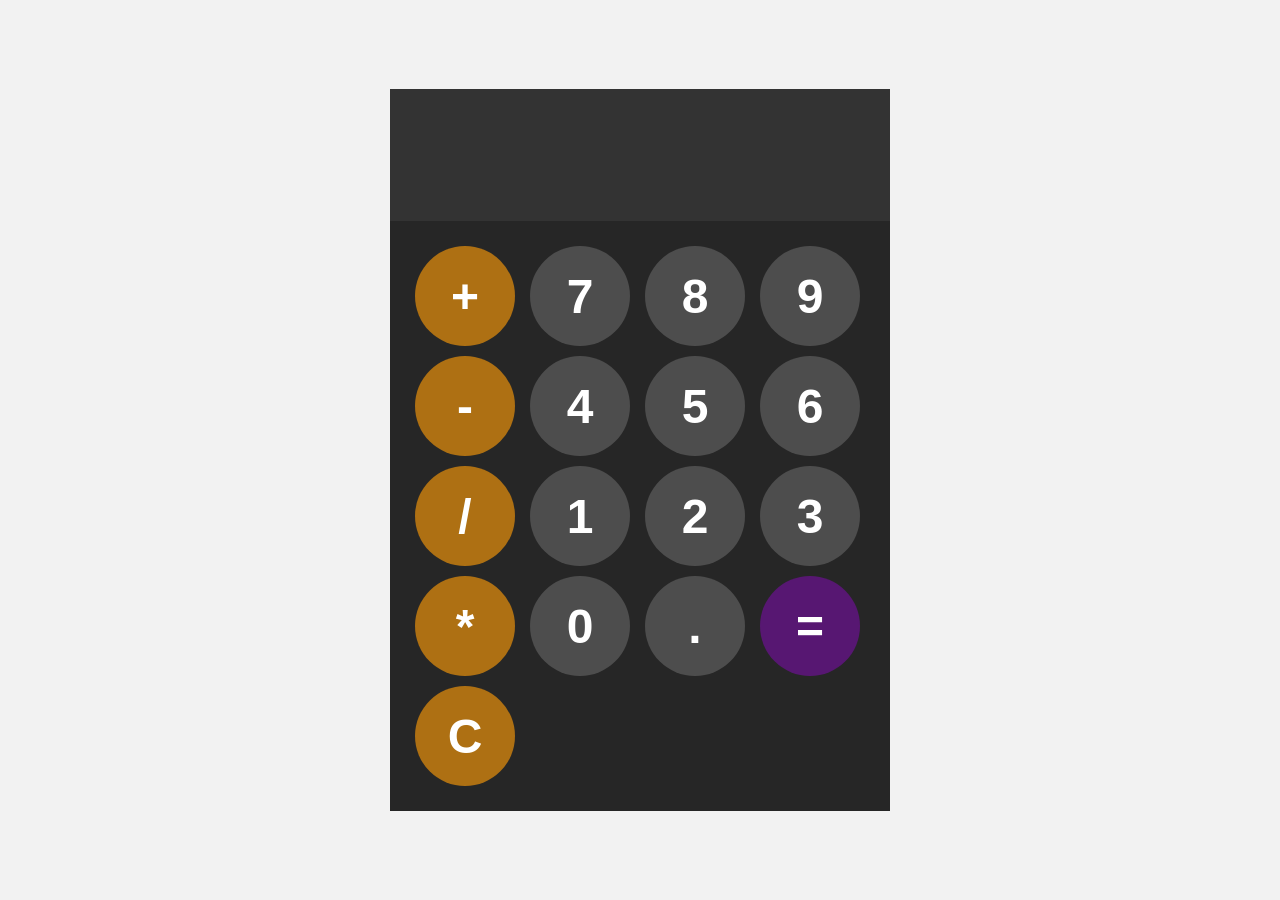
<file: calculator/index.html>
<!DOCTYPE html>
<html lang="en">
<head>
    <meta charset="UTF-8">
    <meta name="viewport" content="width=device-width, initial-scale=1.0">
    <title>Document</title>
    <link rel="stylesheet" href="styles.css">
</head>
<body>
    
    <div id = 'calculator'>
        <input id="display" readonly>   
        <div id="keys">
            <button onclick="appendToDisplay('+')" class="btn">+</button>
            <button onclick="appendToDisplay('7')">7</button>
            <button onclick="appendToDisplay('8')">8</button>
            <button onclick="appendToDisplay('9')">9</button>
            <button onclick="appendToDisplay('-')" class="btn">-</button>
            <button onclick="appendToDisplay('4')">4</button>
            <button onclick="appendToDisplay('5')">5</button>
            <button onclick="appendToDisplay('6')">6</button>
            <button onclick="appendToDisplay('/')" class="btn">/</button>
            <button onclick="appendToDisplay('1')">1</button>
            <button onclick="appendToDisplay('2')">2</button>
            <button onclick="appendToDisplay('3')">3</button>
            <button onclick="appendToDisplay('*')" class="btn">*</button>
            <button onclick="appendToDisplay('0')">0</button>
            <button onclick="appendToDisplay('.')">.</button>
            <button onclick="calculateResult()" class="eq">=</button>
            <button onclick="clearDisplay()" class="btn">C</button>
        </div>

    </div>

    <script src="index.js"></script>
</body>
</html>
</file>
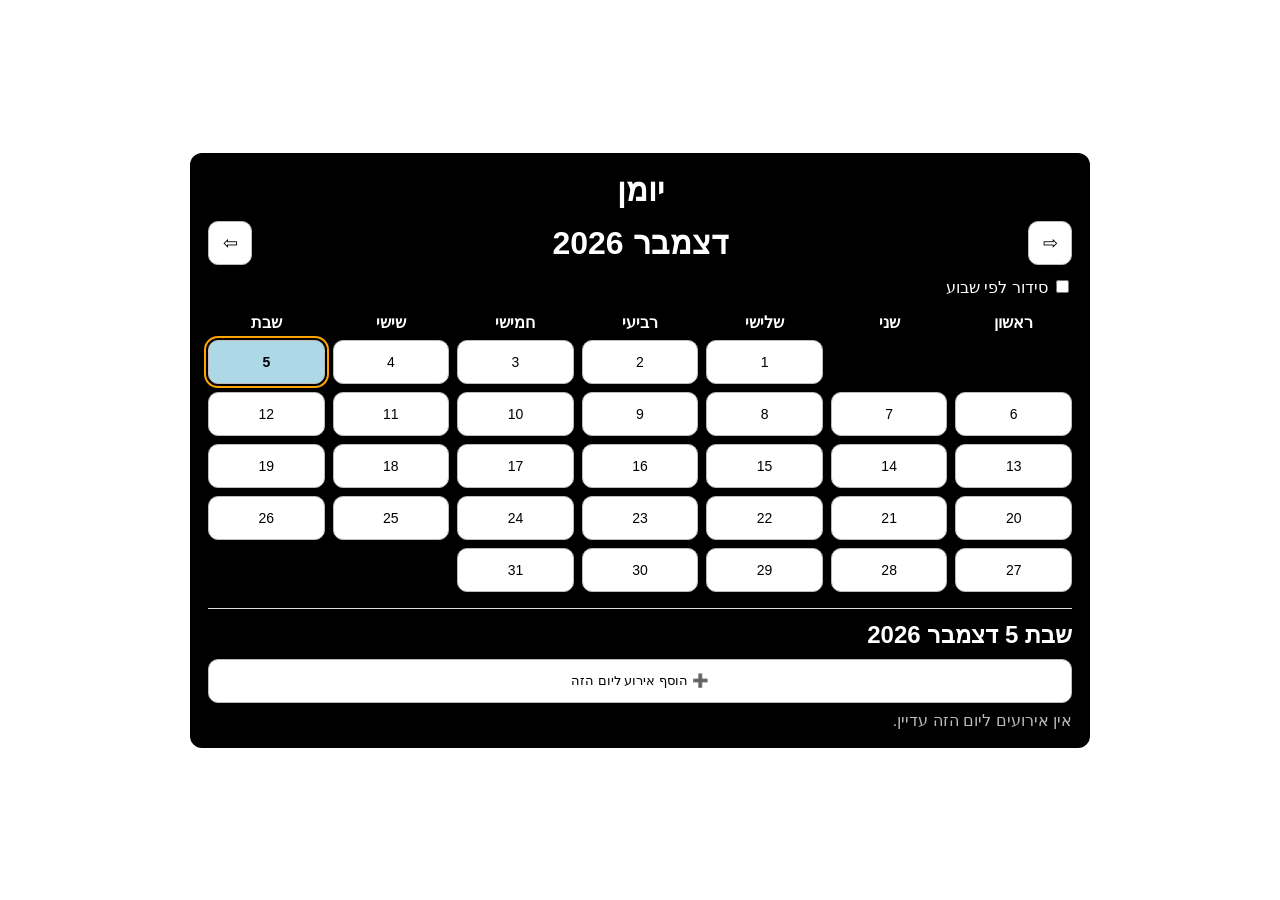
<file: Calendar/index.html>
<!DOCTYPE html>
<html lang="he">
<head>
  <meta charset="UTF-8" />
  <meta name="viewport" content="width=device-width, initial-scale=1.0" />
  <title>Calendar</title>
  <link rel="stylesheet" href="style.css" />
</head>

<body>
  <div id="calendar">
    <h1>יומן</h1>

    <div id="monthHeader">
      <button id="prevMonth" title="חודש קודם" data-tooltip="חודש קודם">⇨</button>
      <h1></h1>
      <button id="nextMonth" title="חודש הבא" data-tooltip="חודש הבא">⇦</button>
    </div>

    <div id="checkbox">
      <label>
        <input type="checkbox" id="weekbtn" />
        סידור לפי שבוע
      </label>
    </div>

    <div id="weekdays"></div>
    <div id="cal"></div>

    <div id="day">
      <h2 id="dayname"></h2>
      <div id="hours"></div>
    </div>
  </div>

  <script src="index.js"></script>
</body>
</html>
</file>
<file: calculator/styles.css>
button{
    width: 100px;
    height: 100px;
    border-radius: 50px;
    border: none;
    background-color: hsl(0,0%,30%);
    color: white;
    font-size: 3rem;
    font-weight: bold;
    cursor: pointer;
}
#keys{
    display: grid;
    grid-template-columns: repeat(4,1fr);
    gap: 10px;
    padding: 25px;

}
#calculator{
font-family: Arial, sans-serif;
background-color: hsl(0, 0%, 15%);
max-width: 500px;
overflow: hidden;
}
#display{
    background-color: hsl(0, 0%, 20%);
  padding: 20px;
  font-size: 5rem;
  text-align: left;
  border: none;
}
body{
    margin: 0;
    display: flex;
    justify-content: center;
    align-items: center;
    height: 100vh;
    background-color: hsl(0, 0%, 95%);
}
button:hover{
    background-color: hsl(0,0%,40%);
}
button:active{
    background-color: hsl(0,0%,50%);
}
.btn{
    background-color: hsl(36, 80%, 38%);
}
btn:hover{
    background-color: hsl(36, 80%, 48%);
}
btn:active{
    background-color: hsl(36, 80%, 58%);
}
.eq{
    background-color:hsl(282, 66%, 27%);
}
</file>
<file: Calendar/style.css>
* { box-sizing: border-box; }

body {
  margin: 0;
  font-family: Arial, sans-serif;
  direction: rtl;

  min-height: 100vh;
  display: flex;
  align-items: center;
  justify-content: center;
  padding: 16px;
}

#calendar {
  width: min(900px, 95vw);
  border: 2px solid black;
  border-radius: 12px;
  padding: 16px;

  background: black;
  color: white;
}

#calendar > h1 {
  margin: 0 0 12px 0;
  text-align: center;
}

#monthHeader {
  display: flex;
  align-items: center;
  justify-content: space-between;
  gap: 12px;
  margin-bottom: 12px;
}

#monthHeader h1 {
  margin: 0;
  flex: 1;
  text-align: center;
}

#monthHeader button {
  width: 44px;
  height: 44px;
  border-radius: 10px;
  border: 1px solid #bbb;
  background: #fff;
  cursor: pointer;
  font-size: 18px;
  position: relative;
}

#monthHeader button::after {
  content: attr(data-tooltip);
  position: absolute;
  bottom: 110%;
  right: 50%;
  transform: translateX(50%);
  background: #222;
  color: #fff;
  padding: 6px 10px;
  border-radius: 6px;
  font-size: 12px;
  white-space: nowrap;
  opacity: 0;
  pointer-events: none;
  transition: opacity 0.15s ease;
  z-index: 9999;
}

#monthHeader button:hover::after,
#monthHeader button:focus-visible::after {
  opacity: 1;
}

#checkbox {
  margin-bottom: 16px;
}

#weekdays {
  display: grid;
  grid-template-columns: repeat(7, 1fr);
  gap: 8px;
  margin-bottom: 8px;
  text-align: center;
  font-weight: bold;
}

#cal {
  display: grid;
  grid-template-columns: repeat(7, 1fr);
  gap: 8px;
  margin-bottom: 16px;
}

#cal .pad {
  height: 44px;
}

#cal button {
  height: 44px;
  border: 1px solid #bbb;
  border-radius: 10px;
  background: #fff;
  cursor: pointer;
  font-size: 14px;
}

#cal button:hover {
  background: #f3f3f3;
}

#cal button.today {
  background: lightblue;
  font-weight: bold;
}

#cal button.selected {
  outline: 2px solid orange;
  outline-offset: 2px;
}

#day {
  border-top: 1px solid #ddd;
  padding-top: 12px;
}

#dayname {
  margin: 0 0 10px 0;
}

#hours {
  display: grid;
  gap: 8px;
}

.addEventBtn,
.delEventBtn {
  height: 44px;
  border-radius: 10px;
  border: 1px solid #bbb;
  background: #fff;
  cursor: pointer;
}

.emptyEvents {
  color: #bbb;
}

.eventsList {
  display: grid;
  gap: 8px;
}

.eventRow {
  border: 1px solid #333;
  border-radius: 10px;
  padding: 10px;
}

.eventMain {
  font-weight: 700;
}

.eventNotes {
  margin-top: 6px;
  color: #ccc;
}
</file>
